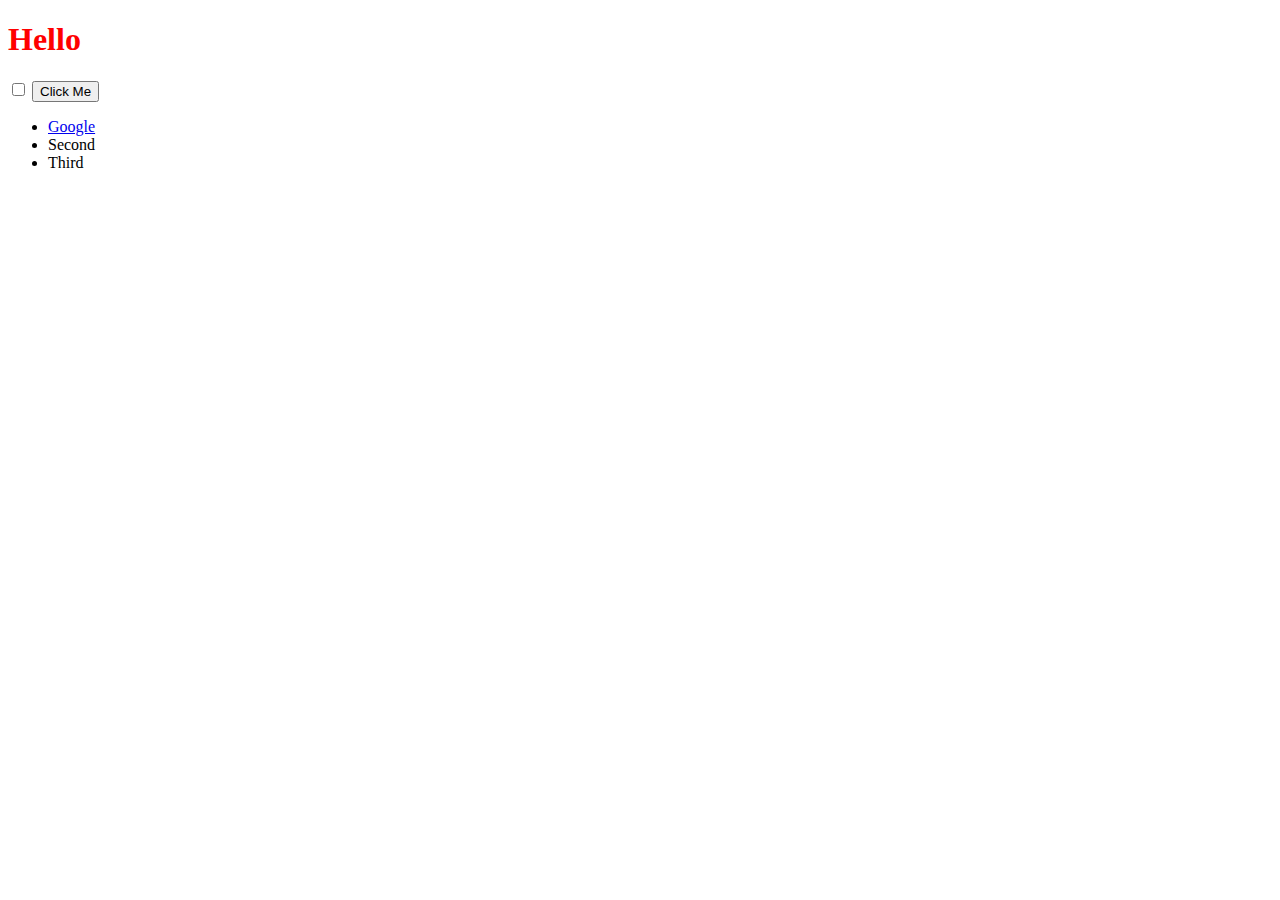
<file: Java-script-training/index.html>
<!DOCTYPE html>
<html lang="en" dir="ltr">

<head>
  <meta charset="utf-8" />
  <title>My Website</title>
  <link rel="stylesheet" href="styles.css" />
</head>

<body>
  <h1 id="title">Hello</h1>

  <input type="checkbox" />

  <button class="btn" style=":active color:red;">Click Me</button>

  <ul id="list">
    <li class="list"><a href="https://www.google.com">Google</a></li>  
    <li class="list">Second</li>
    <li class="list">Third</li>
  </ul>
</body>
<footer>
  <script src="index.js"></script>
</footer>

</html>
</file>
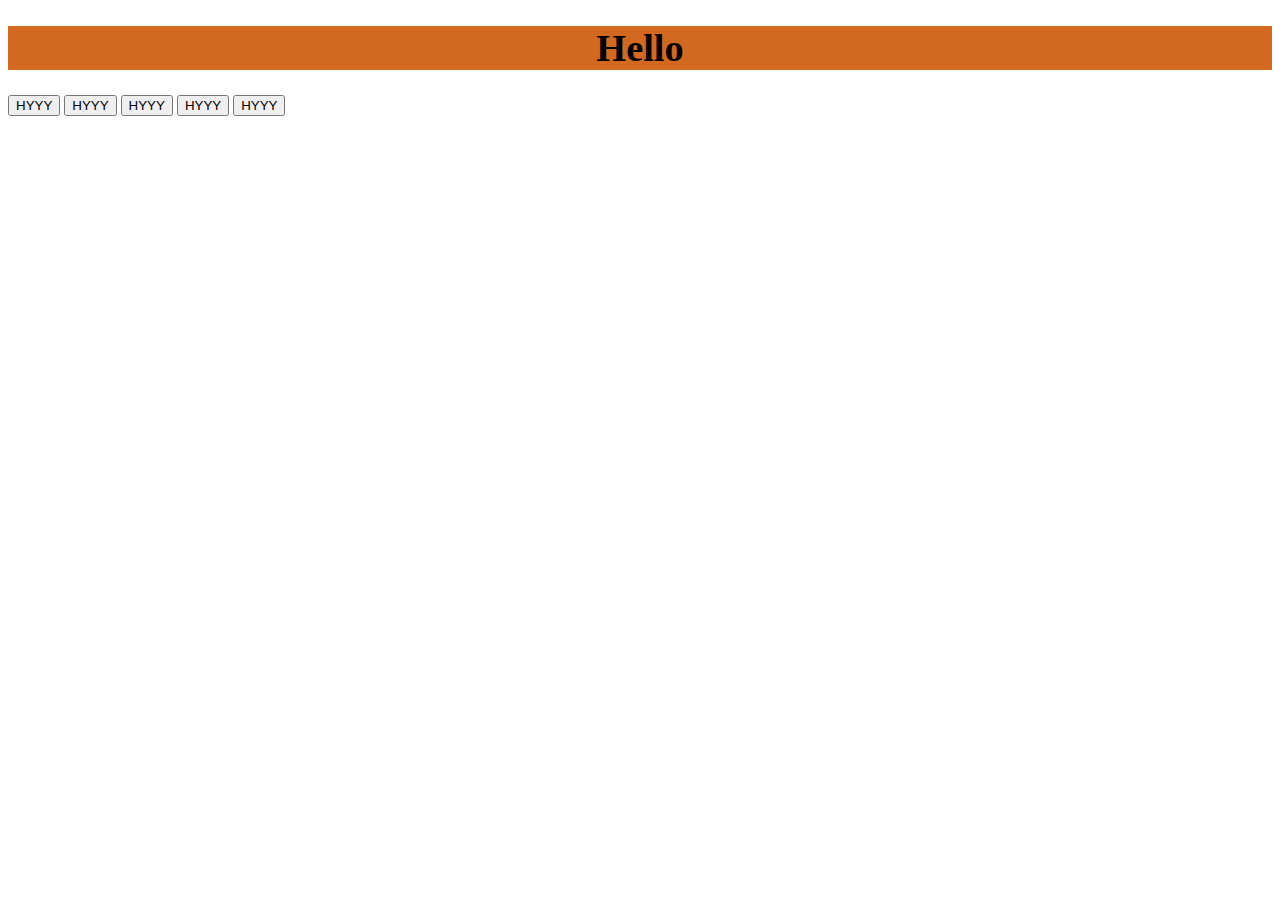
<file: Jquery -trainning/index.html>
<!DOCTYPE html>
<html lang="en">

<head>
    <meta charset="UTF-8">
    <meta http-equiv="X-UA-Compatible" content="IE=edge">
    <meta name="viewport" content="width=device-width, initial-scale=1.0">
    <link rel="stylesheet" href="style.css">
    <title>Document</title>
</head>

<body>
    <h1>Hello</h1>

    <button class="btn">Click me</button>
    <button class="btn">Click me</button>
    <button class="btn">Click me</button>
    <button class="btn">Click me</button>
    <button class="btn">Click me</button>



    <div id="scripts">
        <script src="https://ajax.googleapis.com/ajax/libs/jquery/3.6.1/jquery.min.js"></script>
        <script src="index.js"></script>
    </div>

</body>

</html>
</file>
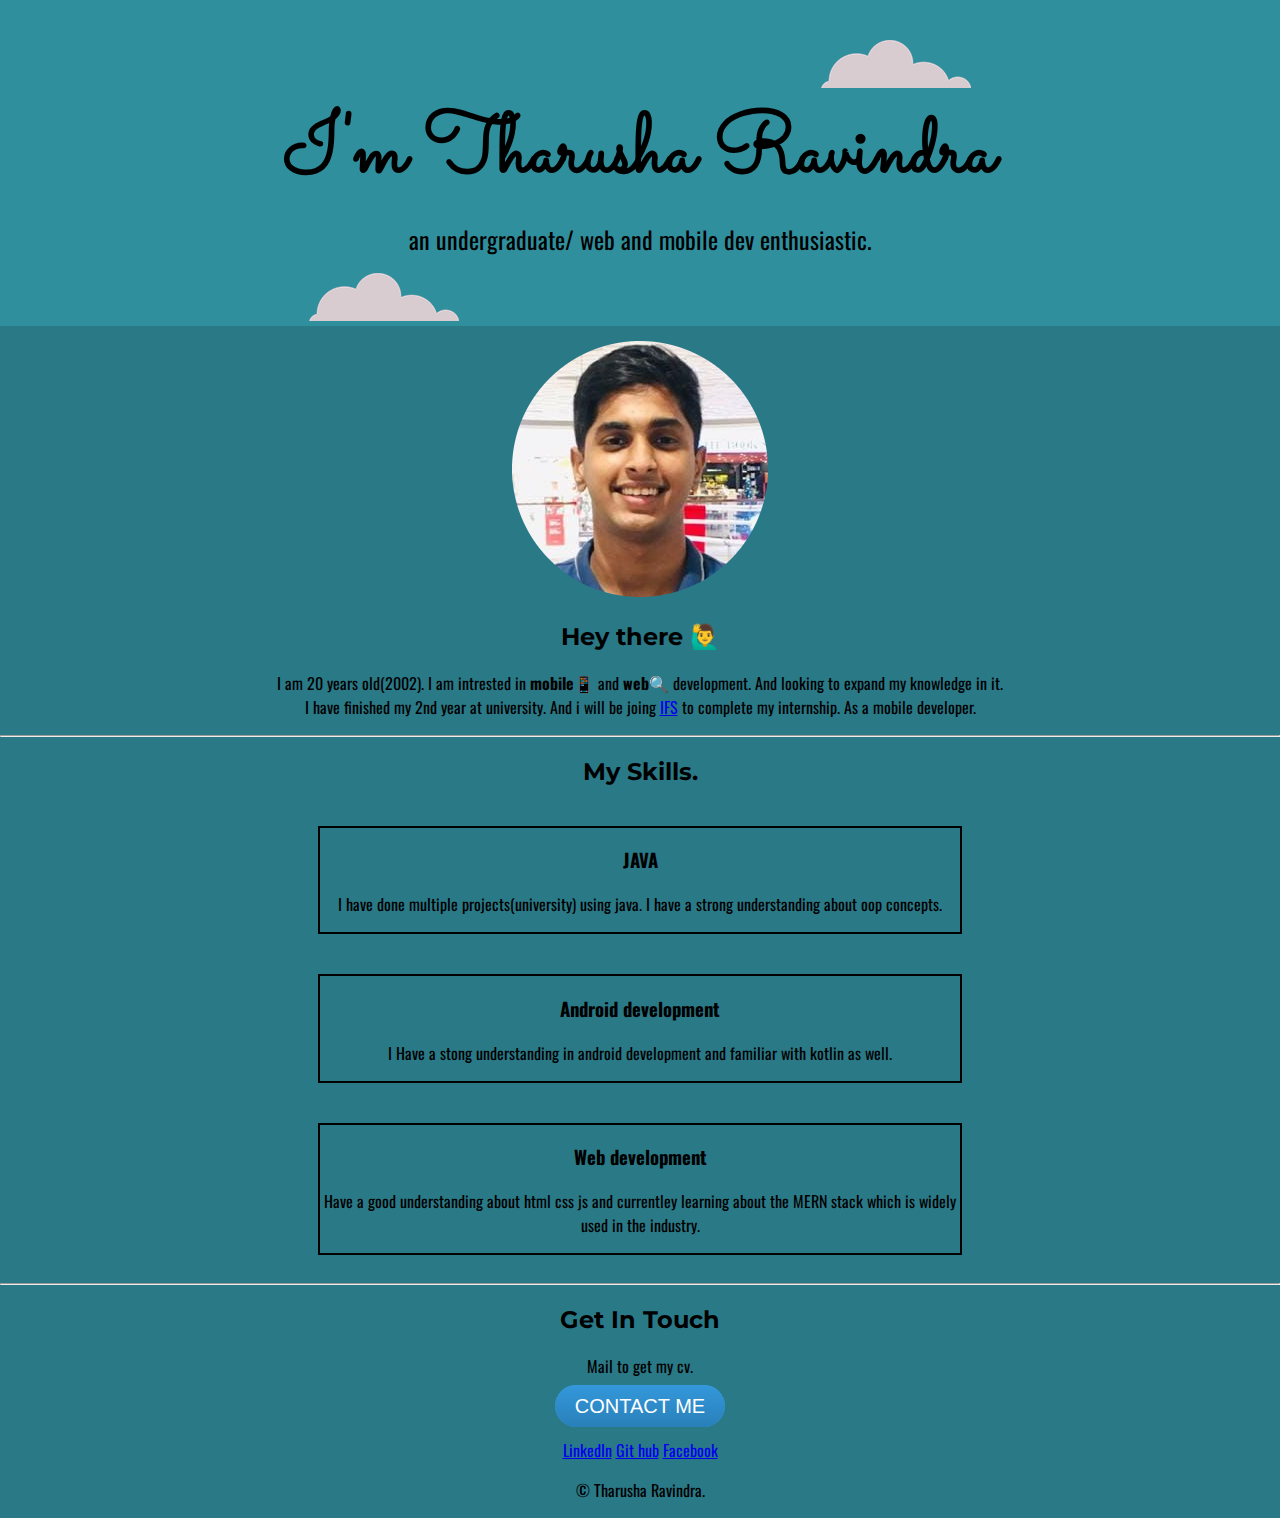
<file: personalSite/index.html>
<!DOCTYPE html>
<html lang="en">
    <head>
        <meta charset="UTF-8" />
        <meta http-equiv="X-UA-Compatible" content="IE=edge" />
        <link rel="stylesheet" href="CSS\styles.css" />
        <link rel="icon" href="favicon.ico" />
        <link rel="preconnect" href="https://fonts.googleapis.com" />
        <link rel="preconnect" href="https://fonts.gstatic.com" crossorigin />
        <link href="https://fonts.googleapis.com/css2?family=Montserrat:ital,wght@1,300&family=Oswald&family=Sacramento&display=swap" rel="stylesheet" />
        <title>Tharusha Ravindran</title>
    </head>
    <body>
        <div class="Top-container">
            <img id="top-cloud" src="Images\cloud.png" alt="cloud-image" />
            <h1 id="my-name">I'm Tharusha Ravindra</h1>
            <p id="what-i-do">an undergraduate/ web and mobile dev enthusiastic.</p>

            <img id="bottom-cloud" src="Images\cloud.png" alt="cloud-image" />
        </div>

        <div class="middle-container">
            <div class="profile">
                <img id="my-images-circle" src="Images\11zon_cropped.png" alt="Tharusha image" />
                <h2>Hey there 🙋‍♂️</h2>
                <p>
                    I am 20 years old(2002). I am intrested in <b>mobile📱 </b>and <b>web🔍 </b>development. And looking to expand my knowledge in it. <br />
                    I have finished my 2nd year at university. And i will be joing <a href="https://www.ifs.com/nl/company/contact-us/addresses-and-phone-numbers/sri-lanka/">IFS</a>
                    to complete my internship. As a mobile developer.
                </p>
            </div>
            <hr />

            <div class="skills">
                <h2>My Skills.</h2>
                <div class="skill-row">
                    <h3>JAVA</h3>
                    <p>I have done multiple projects(university) using java. I have a strong understanding about oop concepts.</p>
                </div>
                <div class="skill-row">
                    <h3>Android development</h3>
                    <p>I Have a stong understanding in android development and familiar with kotlin as well.</p>
                </div>
                <div class="skill-row">
                    <h3>Web development</h3>
                    <p>Have a good understanding about html css js and currentley learning about the MERN stack which is widely used in the industry.</p>
                </div>
            </div>
            <hr />
            <div class="contact-me">
                <h2>Get In Touch</h2>
                <p>Mail to get my cv.</p>
                <a class="btn" href="mailto:tharushaRukshan79@gmail.com">CONTACT ME</a>
            </div>
        </div>

        <div class="bottom-container">
            <a class="footer-link" href="https://www.linkedin.com/in/tharusha-ravindran-560266207/">LinkedIn</a>
            <a class="footer-link" href="https://github.com/tharushaRukshan2002">Git hub</a>
            <a class="footer-link" href="https://www.facebook.com/tharusha.rukshan.98/">Facebook</a>
            <p>© Tharusha Ravindra.</p>
        </div>
    </body>
</html>
</file>
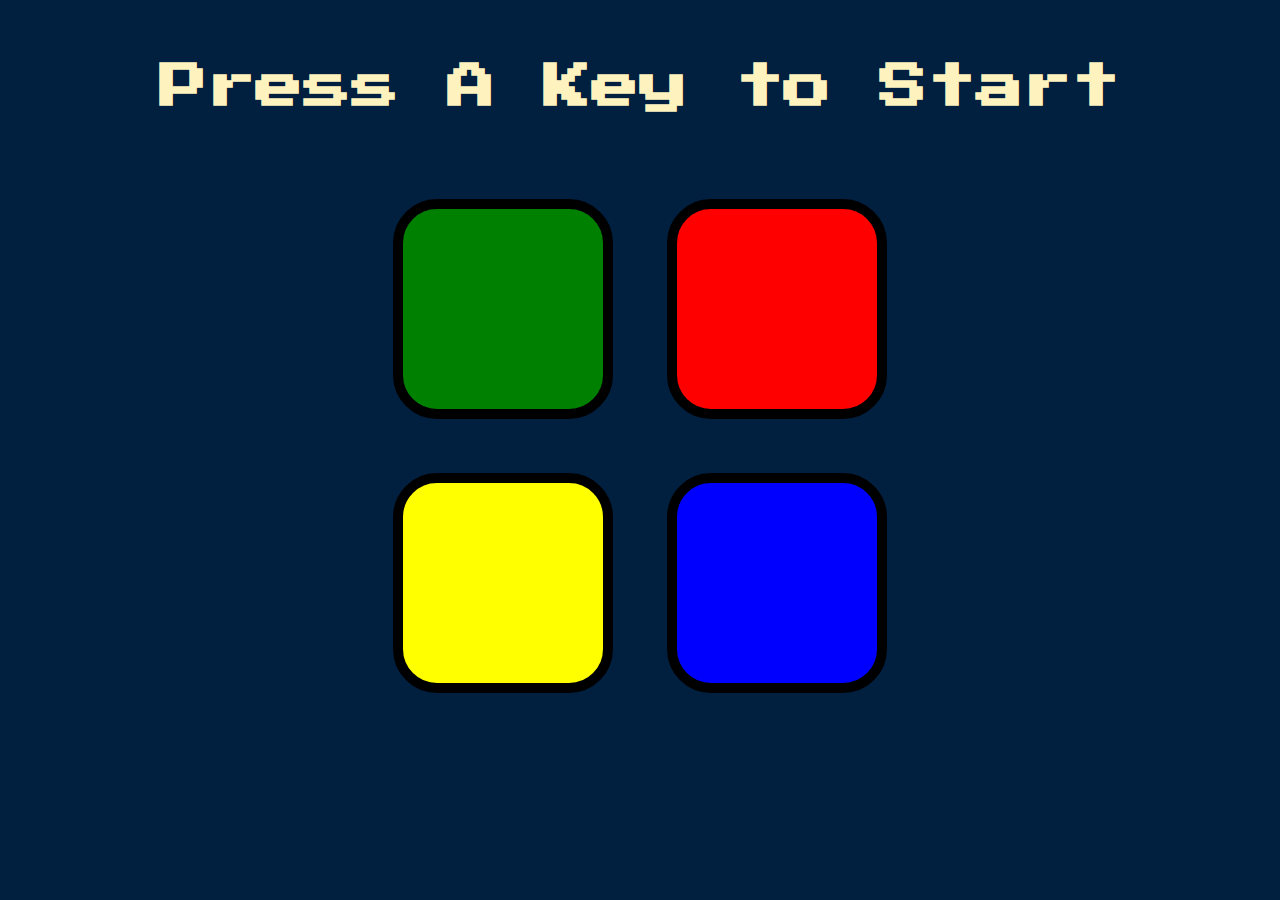
<file: Simon Game Challenge Starting Files/index.html>
<!DOCTYPE html>
<html lang="en" dir="ltr">

<head>
  <meta charset="utf-8">
  <title>Simon</title>
  <link rel="stylesheet" href="styles.css">
  <link href="https://fonts.googleapis.com/css?family=Press+Start+2P" rel="stylesheet">
</head>

<body>
  <h1 id="level-title">Press A Key to Start</h1>
  <div class="container">
    <div lass="row">

      <div type="button" id="green" class="btn green">

      </div>

      <div type="button" id="red" class="btn red">

      </div>
    </div>

    <div class="row">

      <div type="button" id="yellow" class="btn yellow">

      </div>
      <div type="button" id="blue" class="btn blue">

      </div>

    </div>

  </div>


</body>

</html>
</file>
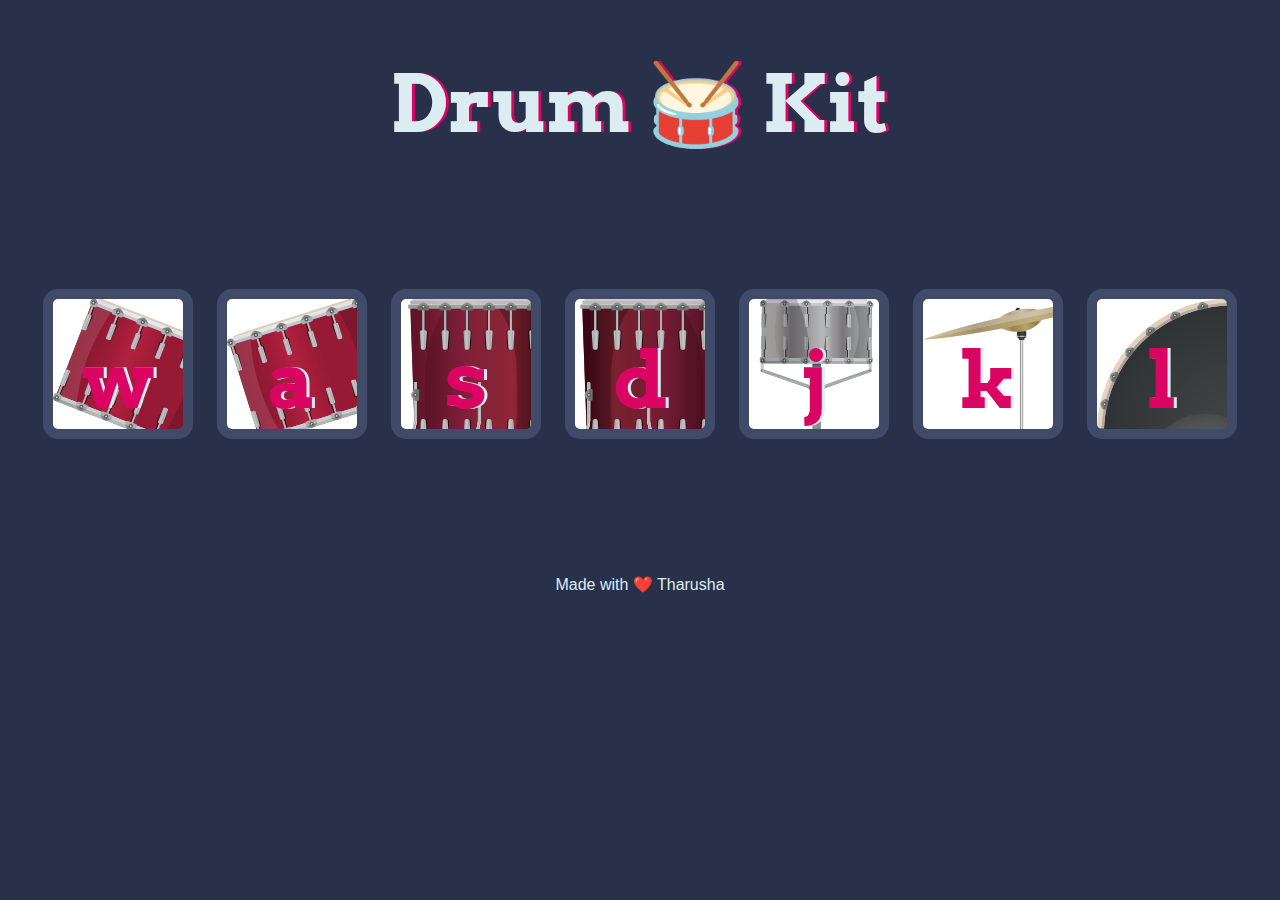
<file: Drum Kit Starting Files/Drum Kit Starting Files/index.html>
<!DOCTYPE html>
<html lang="en" dir="ltr">

<head>
  <meta charset="utf-8">
  <title>Drum Kit</title>
  <link rel="stylesheet" href="styles.css">
  <link href="https://fonts.googleapis.com/css?family=Arvo" rel="stylesheet">
</head>

<body>

  <h1 id="title">Drum 🥁 Kit</h1>
  <div class="set">
    <button class="w drum">w</button>
    <button class="a drum">a</button>
    <button class="s drum">s</button>
    <button class="d drum">d</button>
    <button class="j drum">j</button>
    <button class="k drum">k</button>
    <button class="l drum">l</button>
  </div>


  <footer>
    Made with ❤️ Tharusha
  </footer>

  <script src="index.js"></script>
</body>

</html>
</file>
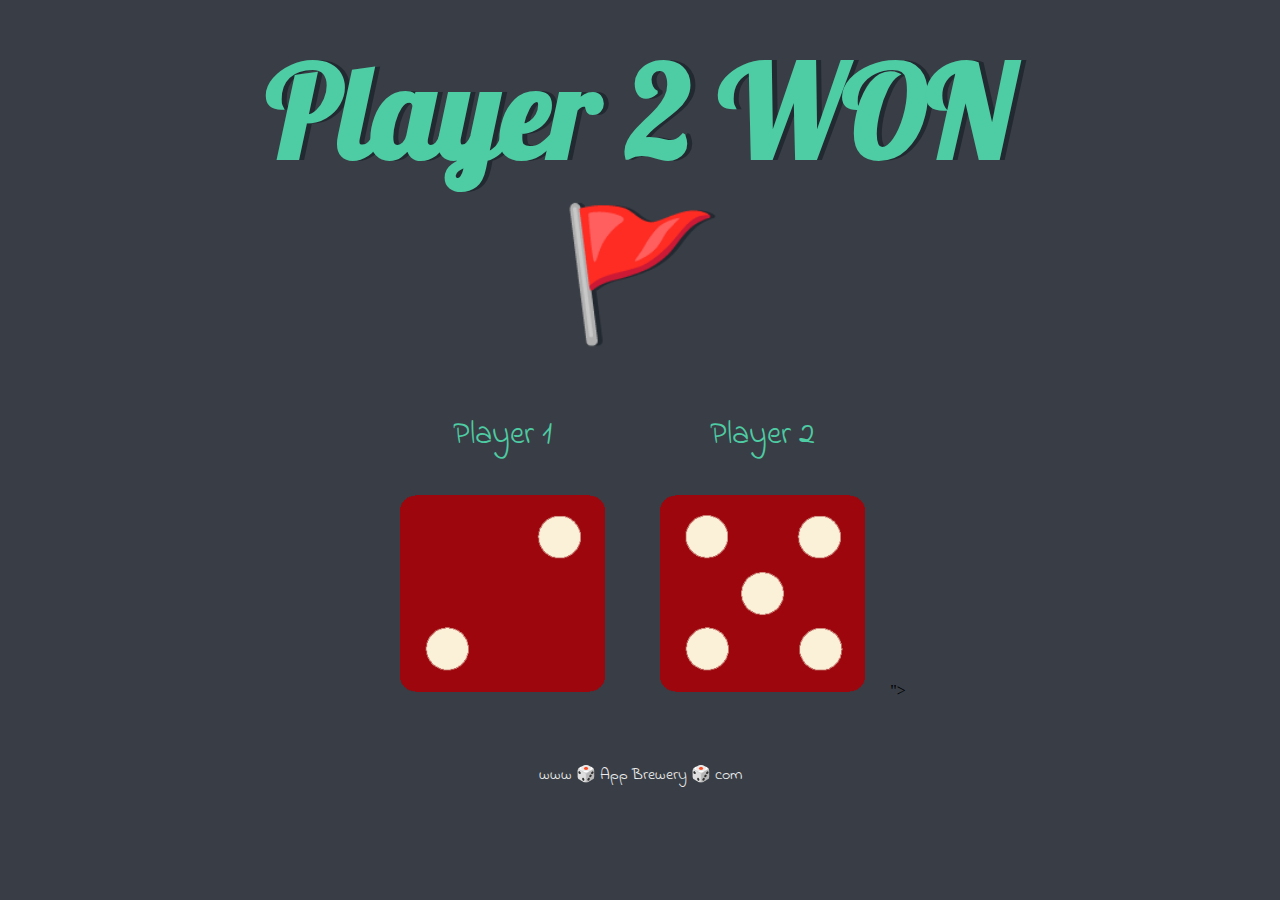
<file: Dicee Challenge - Starting Files/Dicee Challenge - Starting Files/dicee.html>
<!DOCTYPE html>
<html lang="en" dir="ltr">

<head>
  <meta charset="utf-8">
  <title>Dicee</title>
  <link rel="stylesheet" href="styles.css">
  <link href="https://fonts.googleapis.com/css?family=Indie+Flower|Lobster" rel="stylesheet">

</head>

<body>

  <div class="container">
    <h1>Refresh Me</h1>

    <div class="dice">
      <p>Player 1</p>
      <img class="img1" src="images/dice6.png">
    </div>

    <div class="dice">
      <p>Player 2</p>
      <img class="img2" src="images/dice6.png">
    </div>">
  </div>

  </div>


</body>

<footer>
  www 🎲 App Brewery 🎲 com
</footer>

<script src="index.js"></script>

</html>
</file>
<file: Java-script-training/styles.css>
h1 {
  color: red;
}
</file>
<file: Jquery -trainning/style.css>
/* body {
    background-color: red;
} */

.tittle {
    text-align: center;
    font-size: 3vw;
    background-color: chocolate;
}

.btn-Jq {
    display: blockS;
    background-color: chocolate;
    margin-top: 0.4%;
    border: 1px solid blue;
}
</file>
<file: Simon Game Challenge Starting Files/styles.css>
body {
  text-align: center;
  background-color: #011F3F;
}

#level-title {
  font-family: 'Press Start 2P', cursive;
  font-size: 3rem;
  margin:  5%;
  color: #FEF2BF;
}

.container {
  display: block;
  width: 50%;
  margin: auto;

}

.btn {
  margin: 25px;
  display: inline-block;
  height: 200px;
  width: 200px;
  border: 10px solid black;
  border-radius: 20%;
}

.game-over {
  background-color: red;
  opacity: 0.8;
}

.red {
  background-color: red;
}

.green {
  background-color: green;
}

.blue {
  background-color: blue;
}

.yellow {
  background-color: yellow;
}

.pressed {
  box-shadow: 0 0 20px white;
  background-color: grey;
}
</file>
<file: Drum Kit Starting Files/Drum Kit Starting Files/styles.css>
body {
  text-align: center;
  background-color: #283149;
}

h1 {
  font-size: 5rem;
  color: #DBEDF3;
  font-family: "Arvo", cursive;
  text-shadow: 3px 0 #DA0463;

}

footer {
  color: #DBEDF3;
  font-family: sans-serif;
}

.w {
  background-image: url("images/tom1.png");
  background-size: auto;
}

.a {
  background-image: url("images/tom2.png");
  background-size: auto;
}

.s {
  background-image: url("images/tom3.png");
  background-size: auto;
}

.d {
  background-image: url("images/tom4.png");
  background-size: auto;
}

.j {
  background-image: url("images/snare.png");
  background-size: auto;
}

.k {
  background-image: url("images/crash.png");
  background-size: auto;
}

.l {
  background-image: url("images/kick.png");
  background-size: auto;
}

.set {
  margin: 10% auto;
}

.game-over {
  background-color: red;
  opacity: 0.8;
}

.pressed {
  box-shadow: 0 3px 4px 0 #DBEDF3;
  opacity: 0.5;
}

.red {
  color: red;
}

.drum {
  outline: none;
  border: 10px solid #404B69;
  font-size: 5rem;
  font-family: 'Arvo', cursive;
  line-height: 2;
  font-weight: 900;
  color: #DA0463;
  text-shadow: 3px 0 #DBEDF3;
  border-radius: 15px;
  display: inline-block;
  width: 150px;
  height: 150px;
  text-align: center;
  margin: 10px;
  background-color: white;
}
</file>
<file: Dicee Challenge - Starting Files/Dicee Challenge - Starting Files/styles.css>
.container {
  width: 70%;
  margin: auto;
  text-align: center;
}

.dice {
  text-align: center;
  display: inline-block;

}

body {
  background-color: #393E46;
}

h1 {
  margin: 30px;
  font-family: 'Lobster', cursive;
  text-shadow: 5px 0 #232931;
  font-size: 8rem;
  color: #4ECCA3;
}

p {
  font-size: 2rem;
  color: #4ECCA3;
  font-family: 'Indie Flower', cursive;
}

img {
  width: 80%;
}

footer {
  margin-top: 5%;
  color: #EEEEEE;
  text-align: center;
  font-family: 'Indie Flower', cursive;

}
</file>
